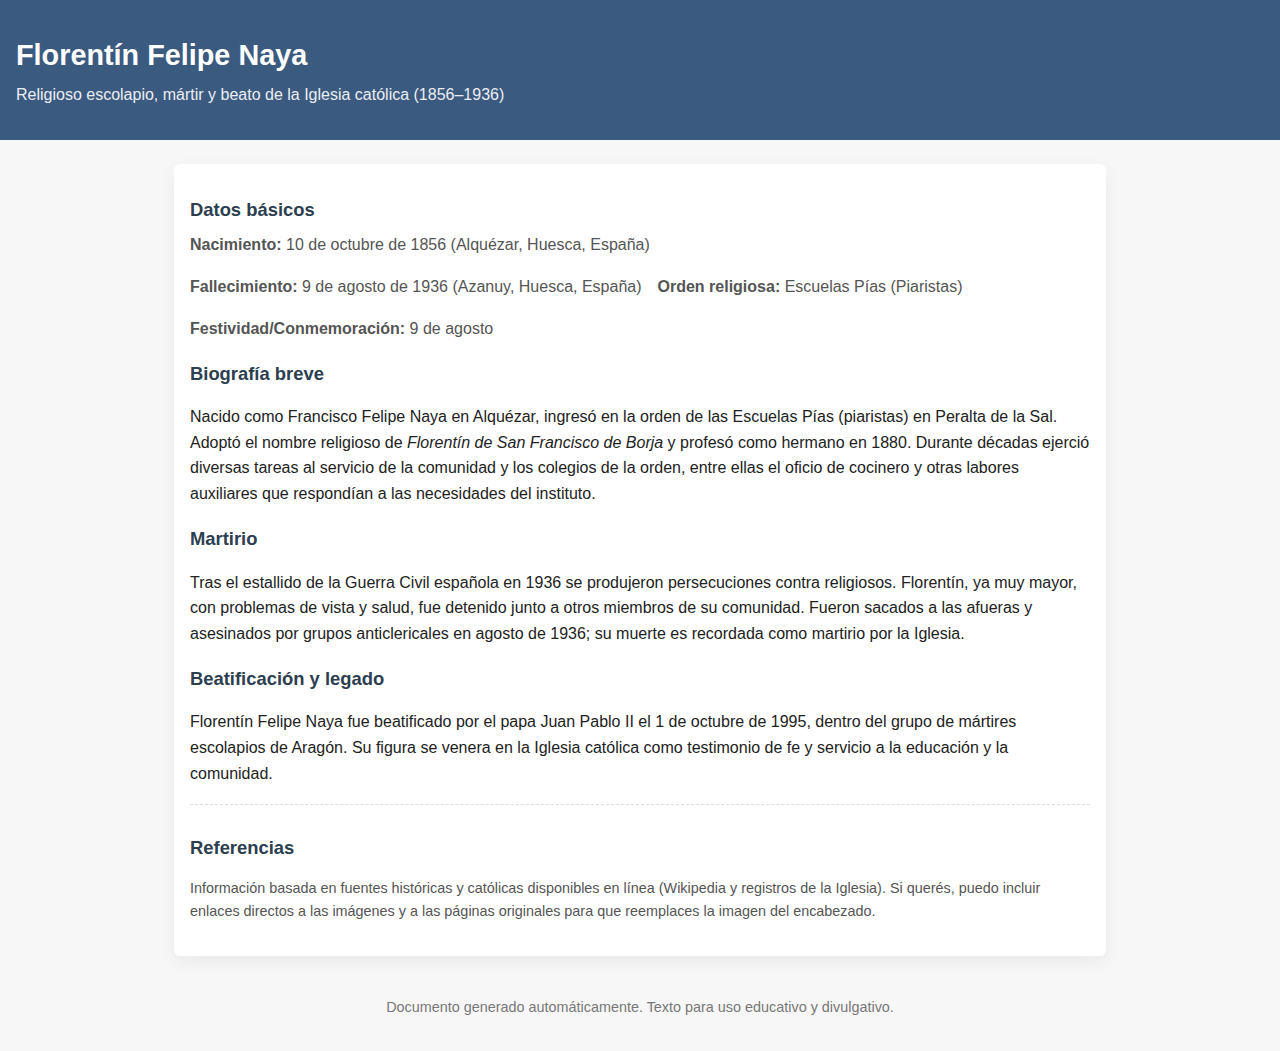
<file: proyecto/index.html>
<!doctype html>
<html lang="es">
<head>
<meta charset="utf-8" />
<meta name="viewport" content="width=device-width,initial-scale=1" />
<title>Florentín Felipe Naya — Biografía</title>
<style>
body { font-family: Arial, Helvetica, sans-serif; line-height: 1.6; margin: 0; padding: 0; background:#f7f7f8; color:#222; }
header { background:#3b5a80; color:#fff; padding: 2rem 1rem; }
header h1 { margin:0 0 0.25rem 0; font-size:1.8rem; }
header p { margin:0; opacity:0.9; }
main { max-width:900px; margin: 1.5rem auto; padding: 1rem; background:#fff; box-shadow:0 6px 18px rgba(0,0,0,0.06); border-radius:6px; }
.thumb { float:right; margin:0 0 1rem 1rem; width:200px; height:auto; border-radius:4px; border:1px solid #ddd; }
section { margin-bottom:1.1rem; }
h2 { color:#2c3e50; font-size:1.15rem; margin-bottom:0.5rem; }
ul.meta { list-style:none; padding:0; margin:0 0 0.8rem 0; display:flex; gap:1rem; flex-wrap:wrap; color:#555; }
.references { font-size:0.9rem; color:#555; border-top:1px dashed #ddd; padding-top:0.8rem; margin-top:1rem; }
footer { text-align:center; color:#777; font-size:0.9rem; padding:1rem 0 2rem 0; }
@media (max-width:600px){ .thumb{ width:120px; float:none; display:block; margin:0 auto 1rem auto; } }
</style>
</head>
<body>
<header>
<h1>Florentín Felipe Naya</h1>
<p>Religioso escolapio, mártir y beato de la Iglesia católica (1856–1936)</p>
</header>

<main><section>
    <h2>Datos básicos</h2>
    <ul class="meta">
    <li><strong>Nacimiento:</strong> 10 de octubre de 1856 (Alquézar, Huesca, España)</li>
    <li><strong>Fallecimiento:</strong> 9 de agosto de 1936 (Azanuy, Huesca, España)</li>
    <li><strong>Orden religiosa:</strong> Escuelas Pías (Piaristas)</li>
    <li><strong>Festividad/Conmemoración:</strong> 9 de agosto</li>
    </ul>
    </section>
    
    <section>
    <h2>Biografía breve</h2>
    <p>
    Nacido como Francisco Felipe Naya en Alquézar, ingresó en la orden de las Escuelas Pías (piaristas) en Peralta de la Sal.
    Adoptó el nombre religioso de <em>Florentín de San Francisco de Borja</em> y profesó como hermano en 1880. Durante décadas
    ejerció diversas tareas al servicio de la comunidad y los colegios de la orden, entre ellas el oficio de cocinero y otras labores
    auxiliares que respondían a las necesidades del instituto.
    </p>
    </section>
    
    <section>
    <h2>Martirio</h2>
    <p>
    Tras el estallido de la Guerra Civil española en 1936 se produjeron persecuciones contra religiosos. Florentín, ya muy mayor,
    con problemas de vista y salud, fue detenido junto a otros miembros de su comunidad. Fueron sacados a las afueras y asesinados
    por grupos anticlericales en agosto de 1936; su muerte es recordada como martirio por la Iglesia.
    </p>
    </section>
    
    <section>
    <h2>Beatificación y legado</h2>
    <p>
    Florentín Felipe Naya fue beatificado por el papa Juan Pablo II el 1 de octubre de 1995, dentro del grupo de mártires escolapios
    de Aragón. Su figura se venera en la Iglesia católica como testimonio de fe y servicio a la educación y la comunidad.
    </p>
    </section>
    
    <section class="references">
    <h2>Referencias</h2>
    <p>Información basada en fuentes históricas y católicas disponibles en línea (Wikipedia y registros de la Iglesia). Si querés, puedo
    incluir enlaces directos a las imágenes y a las páginas originales para que reemplaces la imagen del encabezado.</p>
    </section>
    </main>
    
    <footer>
    Documento generado automáticamente. Texto para uso educativo y divulgativo.
    </footer>
    </body>
    </html>
</file>
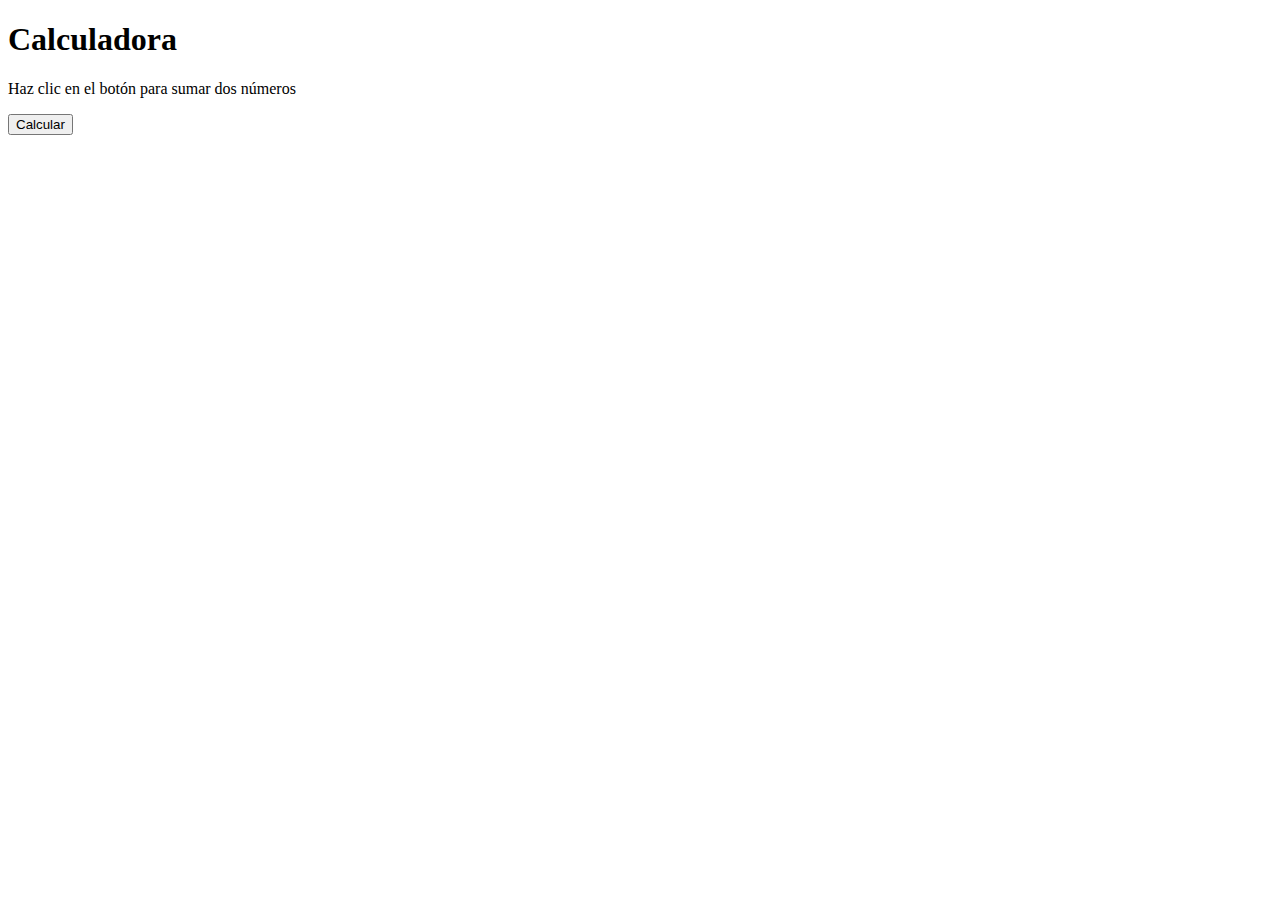
<file: id.html>
<!DOCTYPE html>
<html lang="en">
<head>
    <meta charset="UTF-8">
    <meta name="viewport" content="width=device-width, initial-scale=1.0">
    <title>Document</title>
</head>
<body>  
    <h1>Calculadora</h1>
    <p>Haz clic en el botón para sumar dos números</p>
    <button onclick="calcular()">Calcular</button>   
    <script src="./id.js"></script>  
</body>
</html>
</file>
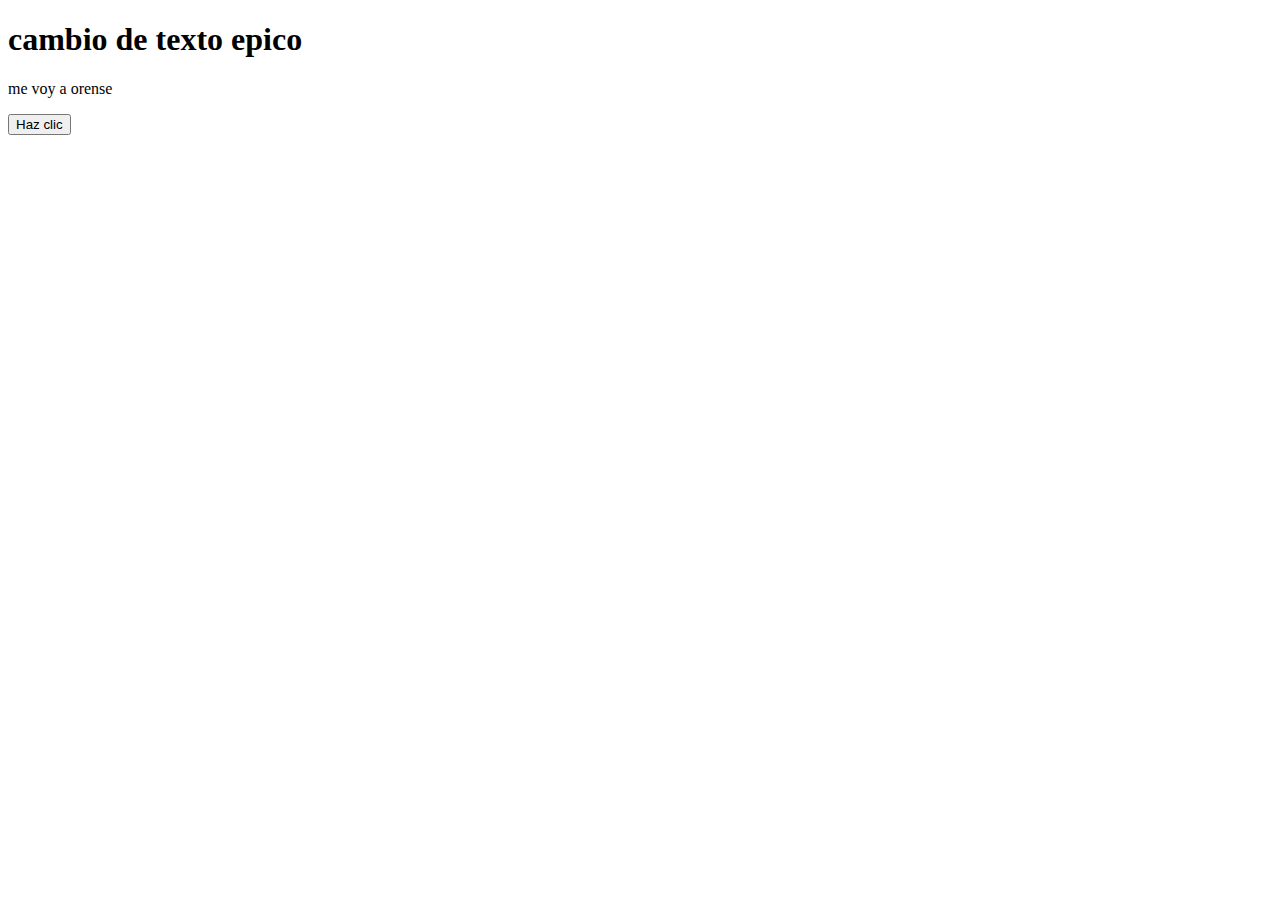
<file: ide.html>
<!DOCTYPE html>
<html lang="en">
<head>
    <meta charset="UTF-8">
    <meta name="viewport" content="width=device-width, initial-scale=1.0">
    <title>Document</title>
</head>
<body>
    <h1>cambio de texto epico</h1>
<p id="texto">me voy a orense</p>
<button id="btntexto">Haz clic</button>
<script src="ide.js"></script>
</body>
</html>
</file>
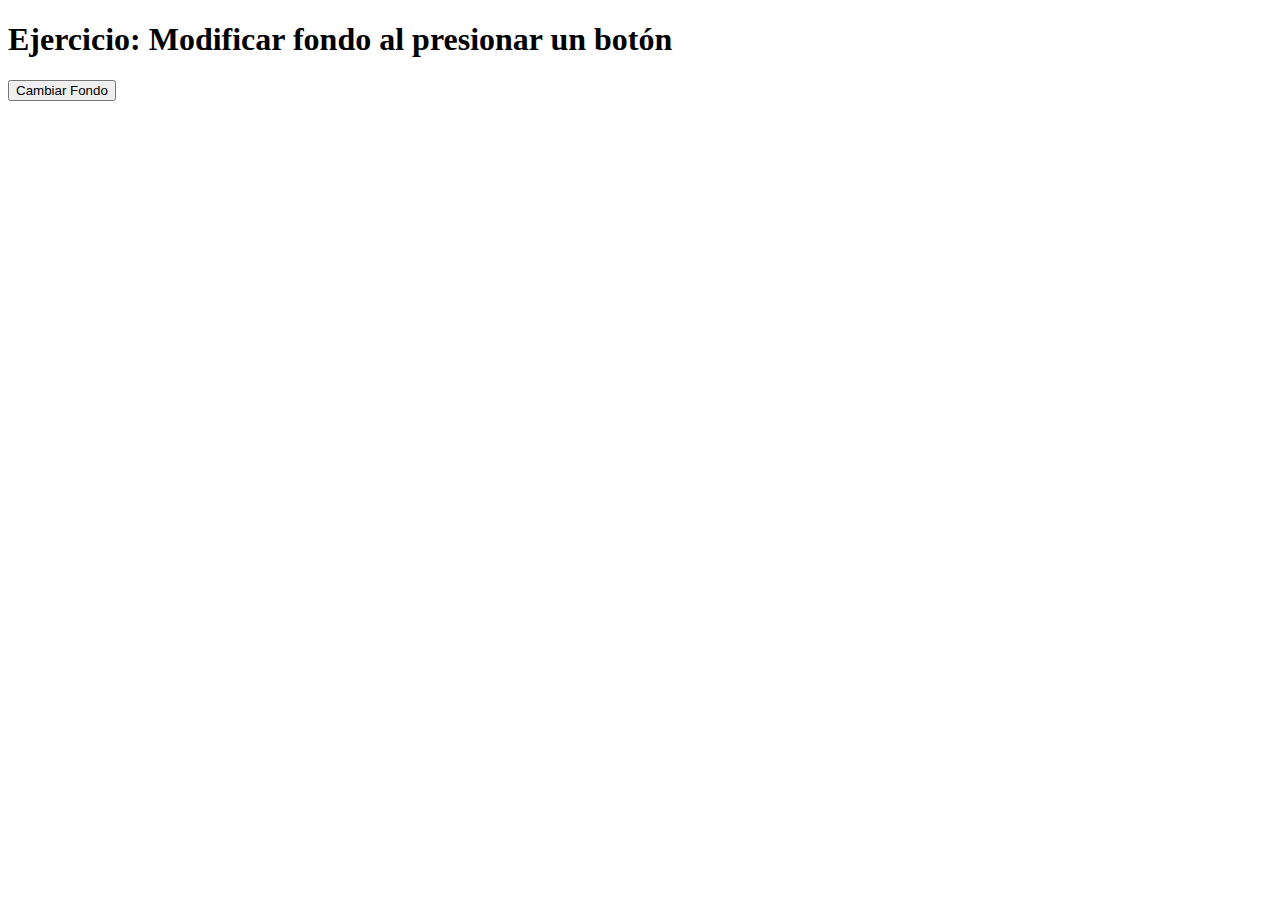
<file: idee.html>
<!DOCTYPE html>
<html lang="en">
<head>
    <meta charset="UTF-8">
    <meta name="viewport" content="width=device-width, initial-scale=1.0">
    <title>Document</title>
</head>
<body>
    <h1>Ejercicio: Modificar fondo al presionar un botón</h1>
<button id="btnCambiarFondo">Cambiar Fondo</button>
<script src="idee.js"></script>
</body>
</html>
</file>
